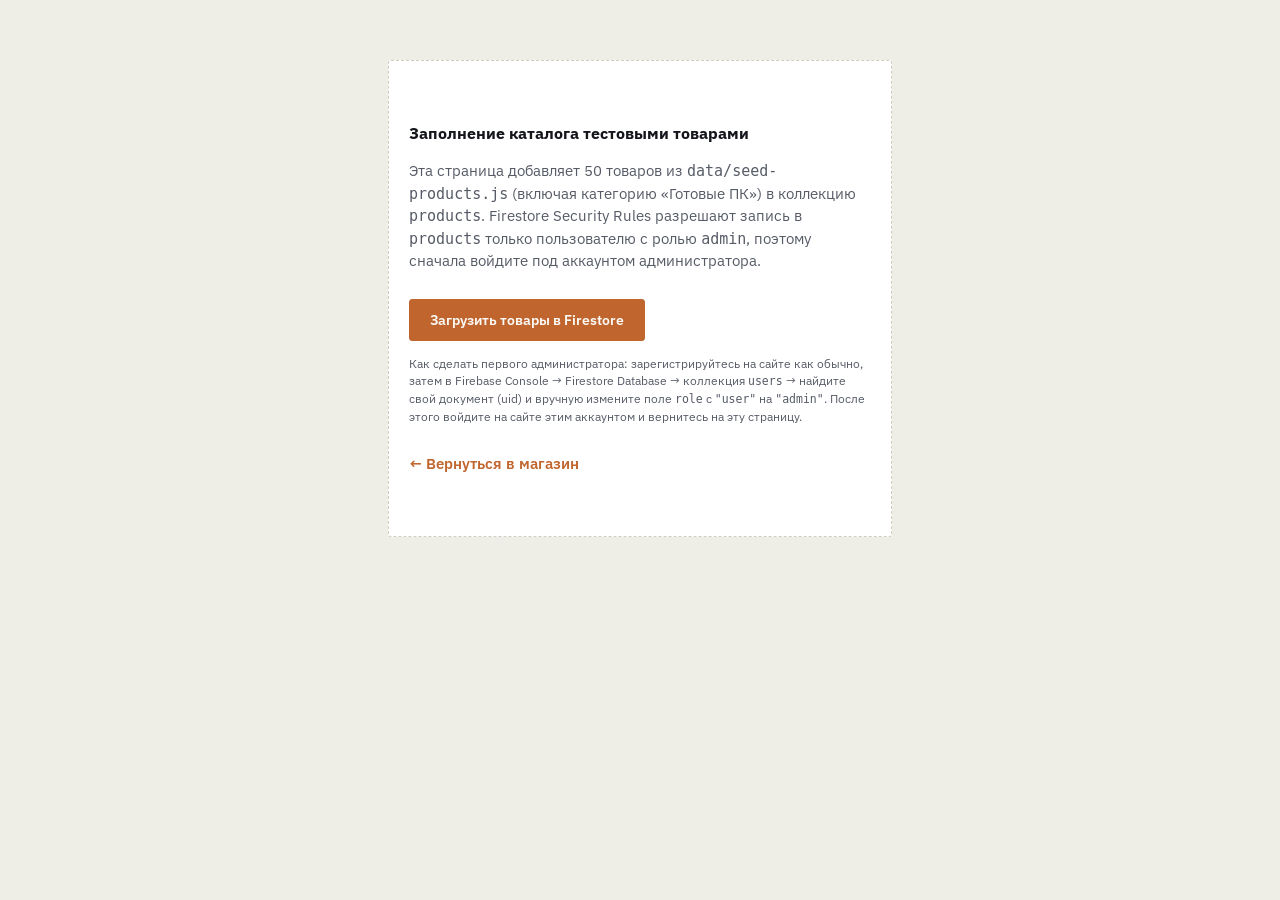
<file: docs/seed.html>
<!doctype html>
<html lang="ru">
<head>
<meta charset="UTF-8">
<meta name="viewport" content="width=device-width, initial-scale=1.0">
<title>Заполнение базы — ByteCore</title>
<link rel="stylesheet" href="css/style.css">
<script>
  if (location.protocol === 'file:') {
    document.addEventListener('DOMContentLoaded', function () {
      var bar = document.createElement('div');
      bar.style.cssText = 'position:fixed;top:0;left:0;right:0;z-index:9999;background:#b23a2f;color:#fff;font-family:system-ui,sans-serif;font-size:13.5px;padding:10px 16px;text-align:center;';
      bar.innerHTML = '\u26a0\ufe0f \u0421\u0442\u0440\u0430\u043d\u0438\u0446\u0430 \u043e\u0442\u043a\u0440\u044b\u0442\u0430 \u043d\u0430\u043f\u0440\u044f\u043c\u0443\u044e \u043a\u0430\u043a \u0444\u0430\u0439\u043b (file://) \u2014 ES-\u043c\u043e\u0434\u0443\u043b\u0438 \u0437\u0430\u0431\u043b\u043e\u043a\u0438\u0440\u043e\u0432\u0430\u043d\u044b \u0431\u0440\u0430\u0443\u0437\u0435\u0440\u043e\u043c, \u043f\u043e\u044d\u0442\u043e\u043c\u0443 \u0441\u0430\u0439\u0442 \u043d\u0435 \u0440\u0430\u0431\u043e\u0442\u0430\u0435\u0442. \u0417\u0430\u043f\u0443\u0441\u0442\u0438\u0442\u0435 \u043b\u043e\u043a\u0430\u043b\u044c\u043d\u044b\u0439 \u0441\u0435\u0440\u0432\u0435\u0440: <code>npx serve .</code> \u0438\u043b\u0438 <code>python3 -m http.server 5500</code>, \u0437\u0430\u0442\u0435\u043c \u043e\u0442\u043a\u0440\u043e\u0439\u0442\u0435 http://localhost:...';
      document.body.prepend(bar);
    });
  }
</script>
</head>
<body>
<div class="container" style="max-width:560px; margin-top:60px;">
  <div class="state-block" style="text-align:left;">
    <h3>Заполнение каталога тестовыми товарами</h3>
    <p>Эта страница добавляет 50 товаров из <code>data/seed-products.js</code> (включая категорию «Готовые ПК») в коллекцию <code>products</code>.
    Firestore Security Rules разрешают запись в <code>products</code> только пользователю с ролью <code>admin</code>,
    поэтому сначала войдите под аккаунтом администратора.</p>
    <p id="seedStatus" style="font-family:var(--font-mono); font-size:13px; margin-top:16px;"></p>
    <button class="btn btn-copper" id="seedBtn" style="margin-top:10px;">Загрузить товары в Firestore</button>
    <p class="field-hint" style="margin-top:14px;">
      Как сделать первого администратора: зарегистрируйтесь на сайте как обычно, затем в Firebase Console →
      Firestore Database → коллекция <code>users</code> → найдите свой документ (uid) и вручную измените поле
      <code>role</code> с <code>"user"</code> на <code>"admin"</code>. После этого войдите на сайте этим аккаунтом
      и вернитесь на эту страницу.
    </p>
    <a href="index.html" style="display:inline-block;margin-top:16px;color:var(--copper);font-weight:600">← Вернуться в магазин</a>
  </div>
</div>

<script type="module">
  import { db } from "js/firebase-config.js";
  import { collection, addDoc, serverTimestamp, getDocs, query, limit } from "https://www.gstatic.com/firebasejs/10.13.0/firebase-firestore.js";
  import { authReady, currentUser, initAuthUI } from "js/auth.js";
  import { SEED_PRODUCTS } from "./data/seed-products.js";

  initAuthUI();
  const statusEl = document.getElementById("seedStatus");
  const btn = document.getElementById("seedBtn");

  function buildKeywords(...fields) {
    const text = fields.join(" ").toLowerCase();
    const tokens = text.match(/[a-zа-я0-9]+/gi) || [];
    return [...new Set(tokens)].slice(0, 40);
  }

  authReady.then((user) => {
    if (!user) { statusEl.textContent = "Не выполнен вход. Войдите как администратор."; btn.disabled = true; }
    else if (user.role !== "admin") { statusEl.textContent = `Вход выполнен как ${user.email}, но роль не admin.`; btn.disabled = true; }
    else { statusEl.textContent = `Готово к загрузке. Вход: ${user.email} (admin).`; }
  });

  btn.addEventListener("click", async () => {
    btn.disabled = true;
    const existing = await getDocs(query(collection(db, "products"), limit(1)));
    if (!existing.empty && !confirm("В базе уже есть товары. Всё равно добавить ещё одну партию?")) {
      btn.disabled = false;
      return;
    }
    let done = 0;
    for (const p of SEED_PRODUCTS) {
      await addDoc(collection(db, "products"), {
        ...p,
        keywords: buildKeywords(p.name, p.brand, p.category, p.description),
        rating: 0,
        reviewCount: 0,
        createdAt: serverTimestamp(),
      });
      done++;
      statusEl.textContent = `Загружено ${done} / ${SEED_PRODUCTS.length}...`;
    }
    statusEl.textContent = `Готово! Добавлено ${done} товаров.`;
    btn.disabled = false;
  });
</script>
</body>
</html>
</file>
<file: docs/css/style.css>
/* ==========================================================================
   ByteCore — Design tokens
   Palette drawn from bare component boards: graphite panel, paper-grey
   workbench surface, copper heat-pipe accent, circuit-teal status accent.
   Type: IBM Plex Sans (UI/body) + IBM Plex Mono (specs, prices, SKUs, code).
   ========================================================================== */

@import url('https://fonts.googleapis.com/css2?family=IBM+Plex+Sans:wght@400;500;600;700&family=IBM+Plex+Mono:wght@400;500;600&display=swap');

:root{
  --panel:        #14161c;
  --panel-raised: #1b1e26;
  --paper:        #eeeee6;
  --paper-dim:    #e2e1d7;
  --ink:          #14161c;
  --ink-soft:     #565b66;
  --line:         #cfcdc0;
  --line-soft:    #dedcd0;
  --copper:       #c1652f;
  --copper-dim:   #9c4f24;
  --teal:         #1e8e7e;
  --teal-soft:    #e4f3f0;
  --danger:       #b23a2f;
  --ok:           #2f8f4e;
  --white:        #fbfaf6;

  --font-ui:   'IBM Plex Sans', system-ui, sans-serif;
  --font-mono: 'IBM Plex Mono', ui-monospace, monospace;

  --radius: 3px;
  --shadow-lift: 0 2px 0 rgba(20,22,28,0.08);
}

*, *::before, *::after{ box-sizing: border-box; }
html{ scroll-behavior: smooth; }

body{
  margin:0;
  background: var(--paper);
  color: var(--ink);
  font-family: var(--font-ui);
  font-size: 15px;
  line-height: 1.5;
  -webkit-font-smoothing: antialiased;
}

img, svg{ display:block; max-width:100%; }
a{ color: inherit; text-decoration: none; }
button{ font-family: inherit; cursor: pointer; }
input, select, textarea{ font-family: inherit; font-size: inherit; }

.container{
  max-width: 1240px;
  margin: 0 auto;
  padding: 0 28px;
}

:focus-visible{
  outline: 2px solid var(--copper);
  outline-offset: 2px;
}

/* ---------- Topbar ---------- */
.topbar{
  background: var(--panel);
  color: var(--white);
  position: sticky;
  top: 0;
  z-index: 40;
  border-bottom: 2px solid var(--copper);
}
.topbar__inner{
  display:flex;
  align-items:center;
  gap: 28px;
  padding: 14px 28px;
  max-width: 1240px;
  margin: 0 auto;
}
.brand{
  display:flex;
  align-items:baseline;
  gap: 8px;
  font-weight: 700;
  font-size: 20px;
  letter-spacing: -0.02em;
  white-space: nowrap;
}
.brand small{
  font-family: var(--font-mono);
  font-size: 10px;
  font-weight: 500;
  color: var(--copper);
  letter-spacing: 0.06em;
}
.topnav{
  display:flex;
  gap: 22px;
  font-size: 14px;
  color: #b9bcc4;
  flex:1;
}
.topnav a{ padding: 4px 0; border-bottom: 2px solid transparent; }
.topnav a:hover, .topnav a.active{ color: var(--white); border-color: var(--copper); }

.topbar__search{
  flex: 1;
  max-width: 380px;
  position:relative;
}
.topbar__search input{
  width:100%;
  background: var(--panel-raised);
  border: 1px solid #2c2f39;
  color: var(--white);
  border-radius: var(--radius);
  padding: 9px 12px 9px 34px;
  font-size: 13.5px;
}
.topbar__search input::placeholder{ color: #767b87; }
.topbar__search svg{ position:absolute; left:10px; top:50%; transform:translateY(-50%); width:15px; height:15px; opacity:.6; }

.topbar__actions{ display:flex; align-items:center; gap: 14px; flex-shrink:0; }
.icon-btn{
  position:relative;
  display:flex; align-items:center; justify-content:center;
  width: 38px; height:38px;
  background: transparent; border:1px solid #2c2f39; border-radius: var(--radius);
  color: var(--white);
}
.icon-btn:hover{ border-color: var(--copper); }
.icon-btn svg{ width:18px; height:18px; }
.badge-count{
  position:absolute; top:-6px; right:-6px;
  background: var(--copper); color:#fff;
  font-family: var(--font-mono); font-size: 10px; font-weight:600;
  min-width:16px; height:16px; border-radius: 8px;
  display:flex; align-items:center; justify-content:center;
  padding: 0 3px;
}
.user-chip{
  display:flex; align-items:center; gap:8px;
  font-size: 13px; color: var(--white);
  background: var(--panel-raised); border:1px solid #2c2f39;
  padding: 7px 12px; border-radius: var(--radius);
}
.user-chip .role{ font-family: var(--font-mono); font-size:10px; color: var(--copper); }
.btn-ghost-dark{
  background: transparent; border:1px solid #2c2f39; color: var(--white);
  padding: 9px 16px; border-radius: var(--radius); font-size: 13.5px; font-weight:500;
}
.btn-ghost-dark:hover{ border-color: var(--copper); }

/* ---------- Buttons ---------- */
.btn{
  display:inline-flex; align-items:center; justify-content:center; gap:8px;
  border: 1px solid var(--ink);
  background: var(--ink);
  color: var(--white);
  padding: 11px 20px;
  border-radius: var(--radius);
  font-weight: 600; font-size: 14px;
  transition: transform .05s ease;
}
.btn:hover{ background:#000; }
.btn:active{ transform: translateY(1px); }
.btn-copper{ background: var(--copper); border-color: var(--copper); }
.btn-copper:hover{ background: var(--copper-dim); }
.btn-outline{ background: transparent; color: var(--ink); }
.btn-outline:hover{ background: var(--ink); color:#fff; }
.btn-sm{ padding: 7px 13px; font-size: 12.5px; }
.btn-block{ width:100%; }
.btn-danger{ background: var(--danger); border-color: var(--danger); }
.btn[disabled]{ opacity:.5; cursor:not-allowed; }

/* ---------- Hero ---------- */
.hero{
  background: var(--panel);
  color: var(--white);
  border-bottom: 2px solid var(--copper);
  position: relative;
  overflow:hidden;
}
.hero__grid{
  position:absolute; inset:0;
  background-image:
    linear-gradient(#22252f 1px, transparent 1px),
    linear-gradient(90deg, #22252f 1px, transparent 1px);
  background-size: 34px 34px;
  opacity:.5;
  mask-image: linear-gradient(to bottom, black, transparent 85%);
}
.hero__inner{
  position:relative;
  max-width: 1240px; margin:0 auto; padding: 64px 28px 52px;
  display:grid; grid-template-columns: 1.1fr .9fr; gap: 40px; align-items:center;
}
.hero__eyebrow{ font-family: var(--font-mono); font-size:12px; color: var(--copper); margin: 0 0 14px; }
.hero h1{
  font-size: 46px; line-height: 1.05; letter-spacing: -0.02em; margin: 0 0 18px;
  font-weight: 700;
}
.hero p{ color:#b9bcc4; font-size: 16px; max-width: 480px; margin:0 0 26px; }
.hero__stats{ display:flex; gap: 28px; margin-top: 30px; }
.hero__stats div{ font-family: var(--font-mono); }
.hero__stats b{ display:block; font-size: 22px; color:var(--white); }
.hero__stats span{ font-size: 11px; color:#8b8f9a; }
.hero__panel{
  border:1px solid #2c2f39; border-radius: var(--radius); background: var(--panel-raised);
  padding: 22px;
}
.hero__panel-row{ display:flex; justify-content:space-between; padding:9px 0; border-bottom:1px dashed #2c2f39; font-size:13px; }
.hero__panel-row:last-child{ border-bottom:none; }
.hero__panel-row span:first-child{ color:#8b8f9a; }
.hero__panel-row span:last-child{ font-family: var(--font-mono); }

/* ---------- Section headers ---------- */
.section-head{
  display:flex; align-items:flex-end; justify-content:space-between;
  margin: 44px 0 18px;
  padding-bottom: 12px;
  border-bottom: 1px solid var(--line);
}
.section-head h2{ font-size: 21px; margin:0; letter-spacing:-0.01em; }
.section-head .count{ font-family: var(--font-mono); font-size: 12px; color: var(--ink-soft); }

/* ---------- Toolbar (filters/search/sort) ---------- */
.toolbar{
  display:flex; flex-wrap:wrap; gap: 10px; align-items:center;
  margin: 18px 0 22px;
  padding: 14px 16px;
  background: var(--white);
  border: 1px solid var(--line);
  border-radius: var(--radius);
}
.toolbar select, .toolbar input[type="text"]{
  border: 1px solid var(--line);
  background: var(--white);
  padding: 8px 10px;
  border-radius: var(--radius);
  font-size: 13.5px;
  color: var(--ink);
}
.toolbar label{ font-size: 12px; color: var(--ink-soft); font-family: var(--font-mono); margin-right:4px; }
.chip-group{ display:flex; gap:6px; flex-wrap:wrap; }
.chip{
  border:1px solid var(--line); background:#fff; padding: 7px 12px;
  border-radius: 20px; font-size: 12.5px; color: var(--ink-soft);
}
.chip.active{ background: var(--ink); color:#fff; border-color: var(--ink); }
.toolbar__spacer{ flex:1; }
.toolbar__result-count{ font-family: var(--font-mono); font-size:12px; color: var(--ink-soft); }

/* ---------- Product grid & card ---------- */
.grid{
  display:grid;
  grid-template-columns: repeat(auto-fill, minmax(230px, 1fr));
  gap: 18px;
}
.card{
  background:#fff;
  border: 1px solid var(--line);
  border-left: 3px solid transparent;
  border-radius: var(--radius);
  overflow:hidden;
  display:flex; flex-direction:column;
  transition: border-color .12s ease, transform .12s ease;
}
.card:hover{ border-left-color: var(--copper); transform: translateY(-2px); }
.card__media{
  aspect-ratio: 4/3;
  background: var(--panel);
  position:relative;
  display:flex; align-items:center; justify-content:center;
  padding: 18px;
  overflow:hidden;
}
.card__media svg{ width:70%; height:70%; }
.card__stock-flag{
  position:absolute; top:8px; left:8px;
  font-family:var(--font-mono); font-size:10px; letter-spacing:.02em;
  padding:3px 7px; border-radius: 2px; background: var(--danger); color:#fff;
}
.card__body{ padding: 13px 14px 14px; display:flex; flex-direction:column; gap:6px; flex:1; }
.card__cat{ font-family: var(--font-mono); font-size: 10.5px; color: var(--copper); text-transform: uppercase; letter-spacing:.04em; }
.card__title{ font-size: 14px; font-weight:600; line-height:1.3; min-height: 36px; }
.card__meta{ display:flex; align-items:center; gap:6px; font-size:12px; color: var(--ink-soft); }
.stars{ color: var(--copper); font-size: 12px; letter-spacing:1px; }
.card__footer{ display:flex; align-items:center; justify-content:space-between; margin-top:auto; padding-top:8px; }
.price{ font-family: var(--font-mono); font-weight:600; font-size: 16px; }
.price small{ font-size: 11px; color: var(--ink-soft); font-weight:400; }

.load-more-wrap{ display:flex; justify-content:center; margin: 30px 0 10px; }

/* ---------- Category icon glyphs ---------- */
.glyph-stroke{ fill:none; stroke: var(--glyph-accent, var(--copper)); stroke-width: 2.2; stroke-linecap: round; stroke-linejoin: round; }
.glyph-body{ fill: rgba(255,255,255,0.07); stroke: var(--glyph-accent, var(--copper)); stroke-width: 2.4; stroke-linecap: round; stroke-linejoin: round; }
.glyph-stroke-soft{ fill:none; stroke: rgba(255,255,255,0.34); stroke-width: 1.6; stroke-linecap: round; stroke-linejoin: round; }
.glyph-fill{ fill: var(--glyph-accent, var(--copper)); }

/* ---------- Empty / loading states ---------- */
.state-block{
  text-align:center; padding: 60px 20px; color: var(--ink-soft);
  border: 1px dashed var(--line); border-radius: var(--radius); background:#fff;
}
.state-block h3{ color: var(--ink); margin: 0 0 6px; font-size:16px; }
.skeleton{ background: linear-gradient(90deg,#e6e4d9 25%,#eeece2 37%,#e6e4d9 63%); background-size:400% 100%; animation: sk 1.4s ease infinite; border-radius: var(--radius); }
@keyframes sk{ 0%{background-position:100% 50%} 100%{background-position:0 50%} }

/* ---------- Footer ---------- */
footer{ background: var(--panel); color:#8b8f9a; margin-top: 70px; border-top: 2px solid var(--copper); }
.footer__inner{ max-width:1240px; margin:0 auto; padding: 40px 28px; display:flex; justify-content:space-between; gap:20px; flex-wrap:wrap; font-size:13px; }
.footer__inner a{ color:#b9bcc4; }
.footer__inner a:hover{ color:#fff; }

/* ---------- Forms ---------- */
.field{ margin-bottom: 16px; }
.field label{ display:block; font-size:12.5px; font-weight:600; margin-bottom:6px; }
.field input, .field select, .field textarea{
  width:100%; border:1px solid var(--line); border-radius: var(--radius);
  padding: 10px 12px; font-size:14px; background:#fff;
}
.field textarea{ resize: vertical; min-height: 90px; }
.field-hint{ font-size:11.5px; color: var(--ink-soft); margin-top:4px; }
.field-row{ display:grid; grid-template-columns: 1fr 1fr; gap:14px; }

/* ---------- Modal ---------- */
.modal-overlay{
  position:fixed; inset:0; background: rgba(20,22,28,.55);
  display:flex; align-items:center; justify-content:center; z-index:100;
  padding: 20px;
}
.modal{
  background:#fff; border-radius: var(--radius); width: 100%; max-width: 420px;
  padding: 28px; max-height: 90vh; overflow-y:auto;
  border-top: 3px solid var(--copper);
}
.modal--wide{ max-width: 640px; }
.modal__head{ display:flex; justify-content:space-between; align-items:center; margin-bottom:18px; }
.modal__head h3{ margin:0; font-size:18px; }
.modal__close{ background:none; border:none; font-size:20px; color: var(--ink-soft); line-height:1; }
.modal__tabs{ display:flex; gap:0; margin-bottom:20px; border-bottom:1px solid var(--line); }
.modal__tab{ flex:1; text-align:center; padding:10px; background:none; border:none; border-bottom:2px solid transparent; font-weight:600; color:var(--ink-soft); font-size:14px; }
.modal__tab.active{ color: var(--ink); border-color: var(--copper); }
.form-error{ background:#fbeae7; color: var(--danger); border:1px solid #f0c9c1; padding:9px 11px; border-radius:var(--radius); font-size:13px; margin-bottom:14px; }
.form-note{ font-size:12.5px; color: var(--ink-soft); text-align:center; margin-top:12px; }
.form-note a{ color: var(--copper); font-weight:600; }

/* ---------- Toasts ---------- */
.toast-stack{ position:fixed; bottom:20px; right:20px; z-index:200; display:flex; flex-direction:column; gap:8px; }
.toast{
  background: var(--ink); color:#fff; padding: 12px 16px; border-radius: var(--radius);
  font-size:13.5px; box-shadow: 0 6px 18px rgba(0,0,0,.2);
  border-left: 3px solid var(--copper);
  animation: toast-in .18s ease;
  max-width: 320px;
}
.toast.err{ border-left-color: var(--danger); }
.toast.ok{ border-left-color: var(--ok); }
@keyframes toast-in{ from{ opacity:0; transform: translateY(8px);} to{opacity:1; transform:none;} }

/* ---------- Breadcrumb ---------- */
.crumb{ font-size:12.5px; color: var(--ink-soft); margin: 20px 0 6px; }
.crumb a:hover{ color: var(--copper); }

/* ---------- Product detail ---------- */
.pd{ display:grid; grid-template-columns: 1fr 1.1fr; gap: 44px; margin: 20px 0 50px; }
.pd__media{ background: var(--panel); border-radius: var(--radius); display:flex; align-items:center; justify-content:center; padding: 50px; position:sticky; top:90px; aspect-ratio:1; overflow:hidden; }
.pd__media svg{ width:60%; height:60%; }
.pd__cat{ font-family: var(--font-mono); font-size:11px; color: var(--copper); text-transform:uppercase; letter-spacing:.05em; }
.pd h1{ font-size: 28px; margin: 8px 0 10px; letter-spacing:-0.01em; }
.pd__meta{ display:flex; align-items:center; gap:14px; margin-bottom: 18px; font-size:13.5px; color: var(--ink-soft); }
.pd__price{ font-family: var(--font-mono); font-size: 32px; font-weight:700; margin: 6px 0 4px; }
.pd__stock{ font-size:13px; margin-bottom:20px; }
.pd__stock.in{ color: var(--ok); } .pd__stock.low{ color: var(--copper); } .pd__stock.out{ color: var(--danger); }
.pd__qty{ display:flex; align-items:center; gap:10px; margin-bottom:16px; }
.qty-stepper{ display:flex; align-items:center; border:1px solid var(--line); border-radius:var(--radius); }
.qty-stepper button{ width:36px; height:38px; background:none; border:none; font-size:16px; }
.qty-stepper input{ width:44px; text-align:center; border:none; font-family: var(--font-mono); }
.pd__actions{ display:flex; gap:10px; margin-bottom: 26px; }
.pd__desc{ font-size:14.5px; color:#333; line-height:1.7; margin-bottom: 22px; }
.spec-table{ width:100%; border-collapse:collapse; font-family: var(--font-mono); font-size:13px; }
.spec-table tr{ border-bottom:1px solid var(--line-soft); }
.spec-table td{ padding:9px 4px; }
.spec-table td:first-child{ color: var(--ink-soft); width:40%; }

.tabs-nav{ display:flex; gap:24px; border-bottom:1px solid var(--line); margin: 36px 0 20px; }
.tabs-nav button{ background:none; border:none; padding:10px 0; font-weight:600; font-size:14px; color:var(--ink-soft); border-bottom:2px solid transparent; }
.tabs-nav button.active{ color:var(--ink); border-color:var(--copper); }

.review{ border-bottom:1px solid var(--line-soft); padding: 16px 0; }
.review__head{ display:flex; justify-content:space-between; align-items:center; margin-bottom:6px; }
.review__author{ font-weight:600; font-size:13.5px; }
.review__date{ font-family: var(--font-mono); font-size:11px; color: var(--ink-soft); }
.review__text{ font-size:13.5px; color:#333; }
.review__actions{ display:flex; gap:10px; margin-top:8px; }
.review__actions button{ background:none; border:none; font-size:12px; color:var(--ink-soft); text-decoration:underline; }

.rating-input{ display:flex; gap:4px; font-size:22px; cursor:pointer; margin-bottom:10px; }
.rating-input span{ color:#d8d6c9; }
.rating-input span.active{ color: var(--copper); }

/* ---------- Cart ---------- */
.cart-layout{ display:grid; grid-template-columns: 1fr 340px; gap: 32px; margin: 24px 0 60px; align-items:start; }
.cart-row{ display:grid; grid-template-columns: 70px 1fr auto auto; gap:14px; align-items:center; padding: 16px 0; border-bottom:1px solid var(--line-soft); }
.cart-row__media{ width:70px; height:70px; background:var(--panel); border-radius:var(--radius); display:flex; align-items:center; justify-content:center; padding:8px; position:relative; overflow:hidden; }
.cart-row__media svg{ width:100%; height:100%; }
.cart-row__name{ font-weight:600; font-size:14px; }
.cart-row__cat{ font-family: var(--font-mono); font-size:11px; color: var(--ink-soft); }
.cart-row__remove{ background:none; border:none; color:var(--ink-soft); font-size:12px; text-decoration:underline; margin-top:4px; }
.summary-card{ background:#fff; border:1px solid var(--line); border-radius:var(--radius); padding:22px; position:sticky; top:90px; }
.summary-row{ display:flex; justify-content:space-between; font-size:13.5px; padding:8px 0; }
.summary-row.total{ border-top:1px solid var(--line); margin-top:8px; padding-top:14px; font-weight:700; font-size:16px; font-family: var(--font-mono); }

/* ---------- Profile ---------- */
.profile-layout{ display:grid; grid-template-columns: 220px 1fr; gap: 36px; margin: 24px 0 60px; }
.profile-nav{ display:flex; flex-direction:column; gap:4px; }
.profile-nav button{ text-align:left; background:none; border:none; padding:10px 12px; border-radius:var(--radius); font-size:14px; color: var(--ink-soft); border-left:2px solid transparent; }
.profile-nav button.active{ background:#fff; color:var(--ink); font-weight:600; border-left-color: var(--copper); }
.order-card{ background:#fff; border:1px solid var(--line); border-radius:var(--radius); padding:16px 18px; margin-bottom:12px; }
.order-card__head{ display:flex; justify-content:space-between; align-items:center; margin-bottom:10px; }
.order-id{ font-family:var(--font-mono); font-size:12.5px; color:var(--ink-soft); }
.status-pill{ font-family: var(--font-mono); font-size:10.5px; text-transform:uppercase; letter-spacing:.03em; padding:4px 9px; border-radius:12px; }
.status-pending{ background:#f4e7cf; color:#8a5a10; }
.status-processing{ background:#dde7f7; color:#2a4f9c; }
.status-shipped{ background:var(--teal-soft); color: var(--teal); }
.status-completed{ background:#dcf0e0; color: var(--ok); }
.status-cancelled{ background:#f7dedb; color:var(--danger); }
.order-items{ font-size:13px; color: var(--ink-soft); }

/* ---------- Admin ---------- */
.admin-shell{ display:grid; grid-template-columns: 210px 1fr; min-height: calc(100vh - 65px); }
.admin-side{ background: var(--panel); color:#c3c6cf; padding: 24px 16px; }
.admin-side .brand{ color:#fff; margin-bottom:26px; padding: 0 8px; }
.admin-side button{ display:block; width:100%; text-align:left; background:none; border:none; color:#c3c6cf; padding:10px 10px; border-radius:var(--radius); font-size:14px; margin-bottom:2px; }
.admin-side button.active{ background: var(--panel-raised); color:#fff; border-left:2px solid var(--copper); }
.admin-main{ padding: 30px 36px; background: var(--paper); }
.admin-head{ display:flex; justify-content:space-between; align-items:center; margin-bottom:22px; }
.stat-row{ display:grid; grid-template-columns: repeat(4,1fr); gap:14px; margin-bottom:26px; }
.stat-card{ background:#fff; border:1px solid var(--line); border-radius:var(--radius); padding:16px 18px; }
.stat-card b{ display:block; font-family: var(--font-mono); font-size:24px; }
.stat-card span{ font-size:12px; color:var(--ink-soft); }
table.data-table{ width:100%; border-collapse:collapse; background:#fff; border:1px solid var(--line); border-radius:var(--radius); overflow:hidden; }
.data-table th{ text-align:left; font-size:11.5px; text-transform:uppercase; letter-spacing:.03em; color:var(--ink-soft); background: var(--paper-dim); padding:10px 12px; }
.data-table td{ padding:11px 12px; border-top:1px solid var(--line-soft); font-size:13.5px; vertical-align:middle; }
.data-table tr:hover td{ background: #fbfaf6; }
.row-actions{ display:flex; gap:8px; }
.row-actions button{ background:none; border:1px solid var(--line); border-radius:var(--radius); padding:5px 9px; font-size:12px; }
.row-actions button:hover{ border-color: var(--copper); }
.thumb-tiny{ width:34px; height:34px; background:var(--panel); border-radius:2px; display:flex; align-items:center; justify-content:center; padding:5px; position:relative; overflow:hidden; }

/* ---------- Utility ---------- */
.mt-0{margin-top:0} .mb-0{margin-bottom:0}
.text-center{text-align:center}
.hidden{ display:none !important; }
.spin{ animation: spin 0.7s linear infinite; }
@keyframes spin{ to{ transform: rotate(360deg); } }

/* ---------- Responsive ---------- */
@media (max-width: 980px){
  .hero__inner{ grid-template-columns: 1fr; }
  .pd{ grid-template-columns: 1fr; }
  .pd__media{ position:static; }
  .cart-layout{ grid-template-columns: 1fr; }
  .profile-layout{ grid-template-columns: 1fr; }
  .admin-shell{ grid-template-columns: 1fr; }
  .stat-row{ grid-template-columns: repeat(2,1fr); }
}
@media (max-width: 720px){
  .topnav{ display:none; }
  .hero h1{ font-size:32px; }
  .field-row{ grid-template-columns:1fr; }
}
</file>
